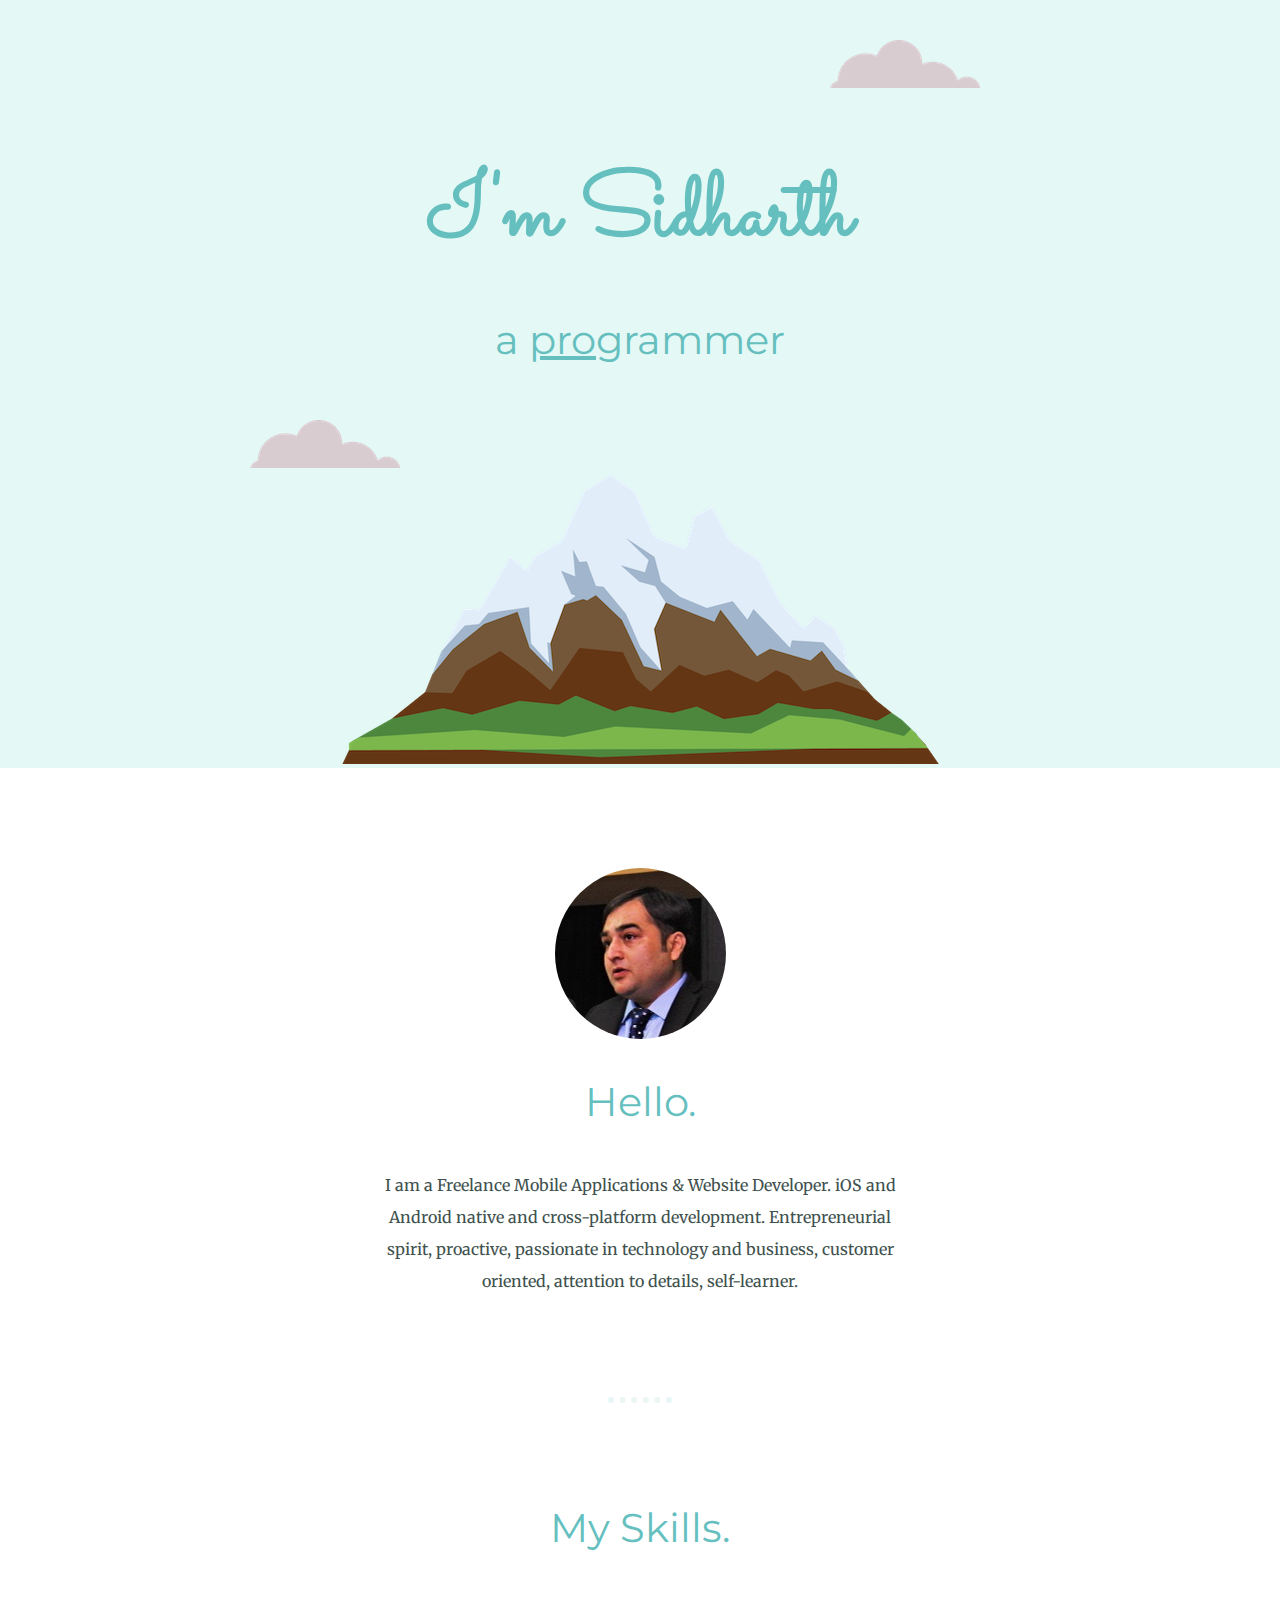
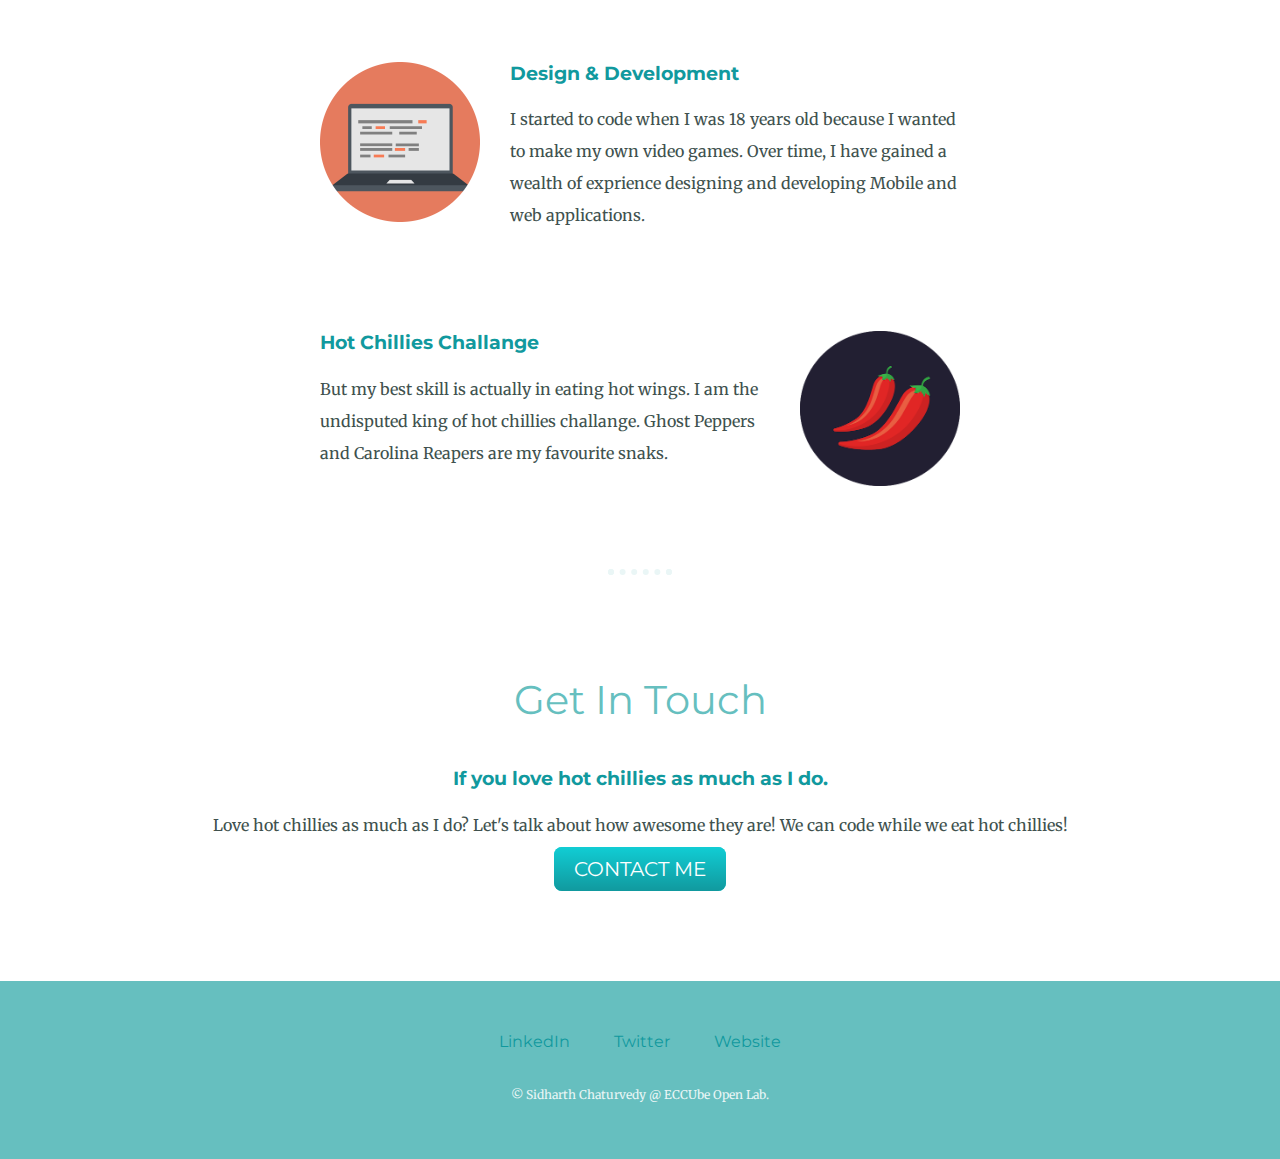
<file: index.html>
<!DOCTYPE html>
<html lang="en">
<head>
  <meta charset="UTF-8">
  <meta name="viewport" content="width=device-width, initial-scale=1.0">
  <meta http-equiv="X-UA-Compatible" content="ie=edge">
  <title>Sidharth Chaturvedy</title>
  <link rel="preconnect" href="https://fonts.googleapis.com">
<link rel="preconnect" href="https://fonts.gstatic.com" crossorigin>
<link href="https://fonts.googleapis.com/css2?family=Merriweather&family=Montserrat&family=Sacramento&display=swap" rel="stylesheet">
  <link rel="stylesheet" href="css/styles.css">
  <link rel="icon" href="favicon.ico">
</head>
<body>
  <div class="top-container">
    <img class = "top-cloud" src="images/cloud.png" alt="cloud-1">


    <h1>I'm Sidharth</h1>
    <h2>a <span class="pro">pro</span>grammer</h2>
    <img class = "bottom-cloud" src="images/cloud.png" alt="cloud-2">
    <img src="images/mountain.png" alt="mountain">
  </div>
  <div class="middle-container">
    <div class="profile">
      <img src="images/Sidharth.png" alt="profile Picture">
      <h2>Hello.</h2>
      <p class="intro">I am a Freelance Mobile Applications & Website Developer. iOS and Android native and cross-platform development.

Entrepreneurial spirit, proactive, passionate in technology and business, customer oriented, attention to details, self-learner.</p>
    </div>
    <hr>
    <div class="skills">
      <h2>My Skills.</h2>
      <div class="skill-row">
        <img class="first-row" src="images/computer.png" alt="computer">
        <h3>Design & Development</h3>
        <p class="code_skill_description">I started to code when I was 18 years old because I wanted to make my own video games. Over time, I have gained a wealth of exprience designing and developing Mobile and web applications.</p>
      </div>
      <div class="skill-row">
        <img class="second-row" src="images/chillies.png" alt="chillies">
        <h3>Hot Chillies Challange</h3>
        <p class="chilli-skill-description">But my best skill is actually in eating hot wings. I am the undisputed king of hot chillies challange. Ghost Peppers and Carolina Reapers are my favourite snaks.</p>
      </div>
    </div>
    <hr>
    <div class="contact-me">
      <h2>Get In Touch</h2>
      <h3>If you love hot chillies as much as I do.</h3>
      <p>Love hot chillies as much as I do? Let's talk about how awesome they are! We can code while we eat hot chillies!</p>
      <a class="btn" href="mailto:sidharth1008@live.com">CONTACT ME</a>
    </div>
  </div>


  <div class="bottom-container">
    <a class="footer-link" href="https://linkedin.com/in/sidharth-chaturvedy-2210b912b">LinkedIn</a>
    <a class="footer-link" href="https://twitter.com/sidharth44444">Twitter</a>
    <a class="footer-link" href="https://www.sidhanchalacademy.com">Website</a>
    <p class= "copyright">© Sidharth Chaturvedy @ ECCUbe Open Lab.</p>
  </div>



</body>
</html>
</file>
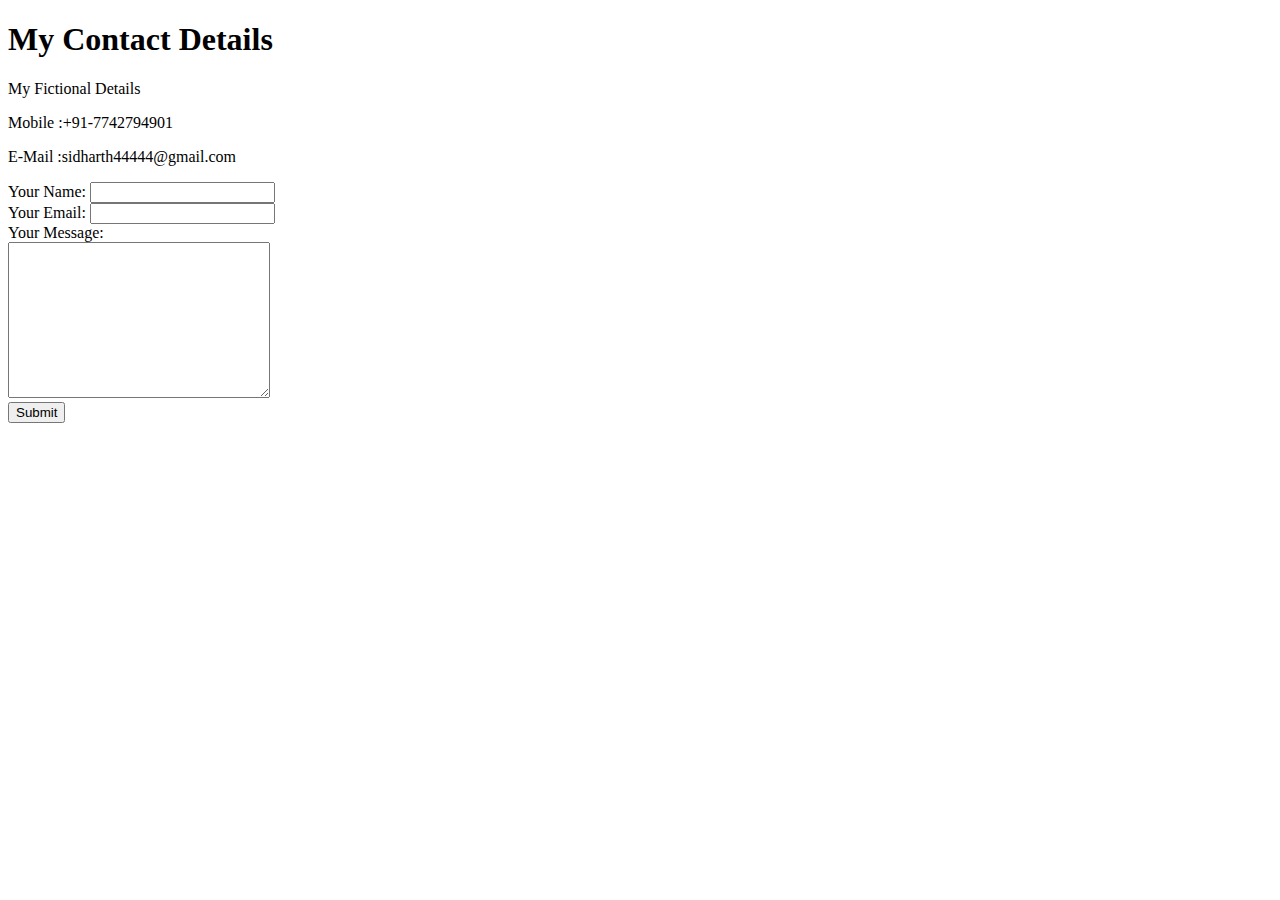
<file: contact-me.html>
<!DOCTYPE html>
<html lang="en">

<head>
  <meta charset="UTF-8">
  <meta name="viewport" content="width=device-width, initial-scale=1.0">
  <meta http-equiv="X-UA-Compatible" content="ie=edge">
  <title>Contact Me</title>
</head>

<body>
  <h1>My Contact Details</h1>
  <p>My Fictional Details</p>
  <p>Mobile :+91-7742794901</p>
  <p>E-Mail :sidharth44444@gmail.com</p>
  <form action="mailto:sidharth1008@live.com" method="post" enctype="text/plain">
    <label for="">Your Name:</label>
    <input type="text" name="Your Name" value=""><br>
    <label for="">Your Email:</label>
    <input type="email" name="Your Email" value=""><br>
    <label for="">Your Message:</label><br>
    <textarea name="Your Message" id="" cols="30" rows="10"></textarea><br>
    <input type="submit">





  </form>
</body>

</html>
</file>
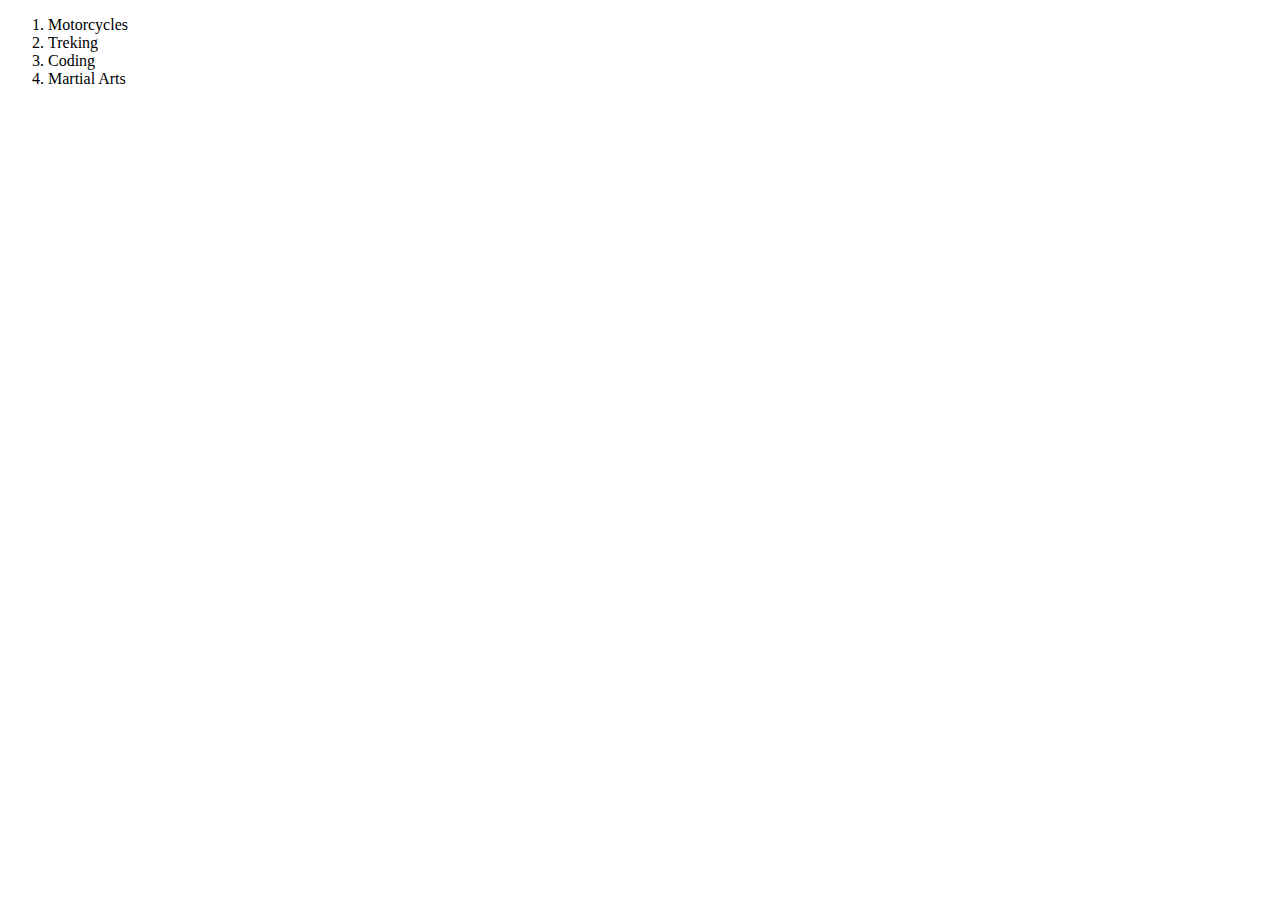
<file: hobbies.html>
<!DOCTYPE html>
<html lang="en">
<head>
  <meta charset="UTF-8">
  <meta name="viewport" content="width=device-width, initial-scale=1.0">
  <meta http-equiv="X-UA-Compatible" content="ie=edge">
  <title>My Hobbies</title>
</head>
<body>
  <ol>
    <li>Motorcycles</li>
    <li>Treking</li>
    <li>Coding</li>
    <li>Martial Arts</li>
  </ol>
</body>
</html>
</file>
<file: css/styles.css>
body{
  color: #40514E;
  margin: 0;
  text-align: center;
  font-family: 'Merriweather', serif;
/* font-size: 200%; */
}
h1{
  color: #66BFBF;

  font-size: 5.625rem;
  margin: 50px auto 0 auto;
  font-family: 'Sacramento', cursive;
  /* line-height: 2; */


}
h2{
  color: #66BFBF;
  font-size:2.5rem;
  font-family: 'Montserrat', sans-serif;
  font-weight: normal;
  padding-bottom: 10px;

}
h3{
  color: #11999E;
  font-family: 'Montserrat', sans-serif;
}
p{
  line-height:2;
}
a{
  color: #11999E;
  font-family: 'Montserrat',sans-serif;
  margin: 10px 20px;
  text-decoration: none;

}
a:hover{
  color: #EAF6F6;
}
.copyright{
  color: #EAF6F6;
  font-size: 0.75em;
  padding: 20px 0;
}

.pro{
  text-decoration: underline;
}
.intro{
  width: 40%;
  margin: auto;
}
.top-container{
  position: relative;
  padding-top: 100px;
  background-color: #E4F9F5;

  /* width:200px;
  height: 200px;
  border: solid;
  border-width: 10px; */
  /* margin: 10px; */
  /* padding: 10px; */



}
.middle-container{
  margin: 100px 0;
  /* background-color: red;
  width: 200px;
  height: 200px;
  border: solid;
  border-width: 10px;
  margin-left: 220px; */
}
.bottom-container{
  background-color: #66BFBF;
  padding : 50px 0 20px;
  /* background-color: blue;
  width: 200px;
  height:200px;
  border: solid;
  border-width: 10px;
  margin-left: 440px; */
}
.top-cloud{
  position: absolute;
  right:300px;
  top:40px;
}
.bottom-cloud{
  position:absolute;
  left:250px;
  bottom: 300px;
}
.skill-row{
  width:50%;
  margin: 100px auto 100px auto;
  text-align:left;

}
.first-row{
  width : 25%;
  float: left;
  margin-right: 30px;
}
.second-row{
  width: 25%;
  float:right;
  margin-left: 30px;
}
hr{
  border: dotted #EAF6F6 6px;
  border-bottom: none;
  width : 4%;
  margin: 100px auto;
}
/* .code_skill_description{
  clear : left;
}
.chilli-skill-description{
  clear : right;
} */
.btn {
  background: #11cdd4;
  background-image: -webkit-linear-gradient(top, #11cdd4, #11999e);
  background-image: -moz-linear-gradient(top, #11cdd4, #11999e);
  background-image: -ms-linear-gradient(top, #11cdd4, #11999e);
  background-image: -o-linear-gradient(top, #11cdd4, #11999e);
  background-image: linear-gradient(to bottom, #11cdd4, #11999e);
  -webkit-border-radius: 8;
  -moz-border-radius: 8;
  border-radius: 8px;
  font-family: 'Montserrat',sans-serif;
  color: #ffffff;
  font-size: 20px;
  padding: 10px 20px 10px 20px;
  text-decoration: none;
}

.btn:hover {
  background: #30e3cb;
  background-image: -webkit-linear-gradient(top, #30e3cb, #2bc4ad);
  background-image: -moz-linear-gradient(top, #30e3cb, #2bc4ad);
  background-image: -ms-linear-gradient(top, #30e3cb, #2bc4ad);
  background-image: -o-linear-gradient(top, #30e3cb, #2bc4ad);
  background-image: linear-gradient(to bottom, #30e3cb, #2bc4ad);
  text-decoration: none;
}
</file>
